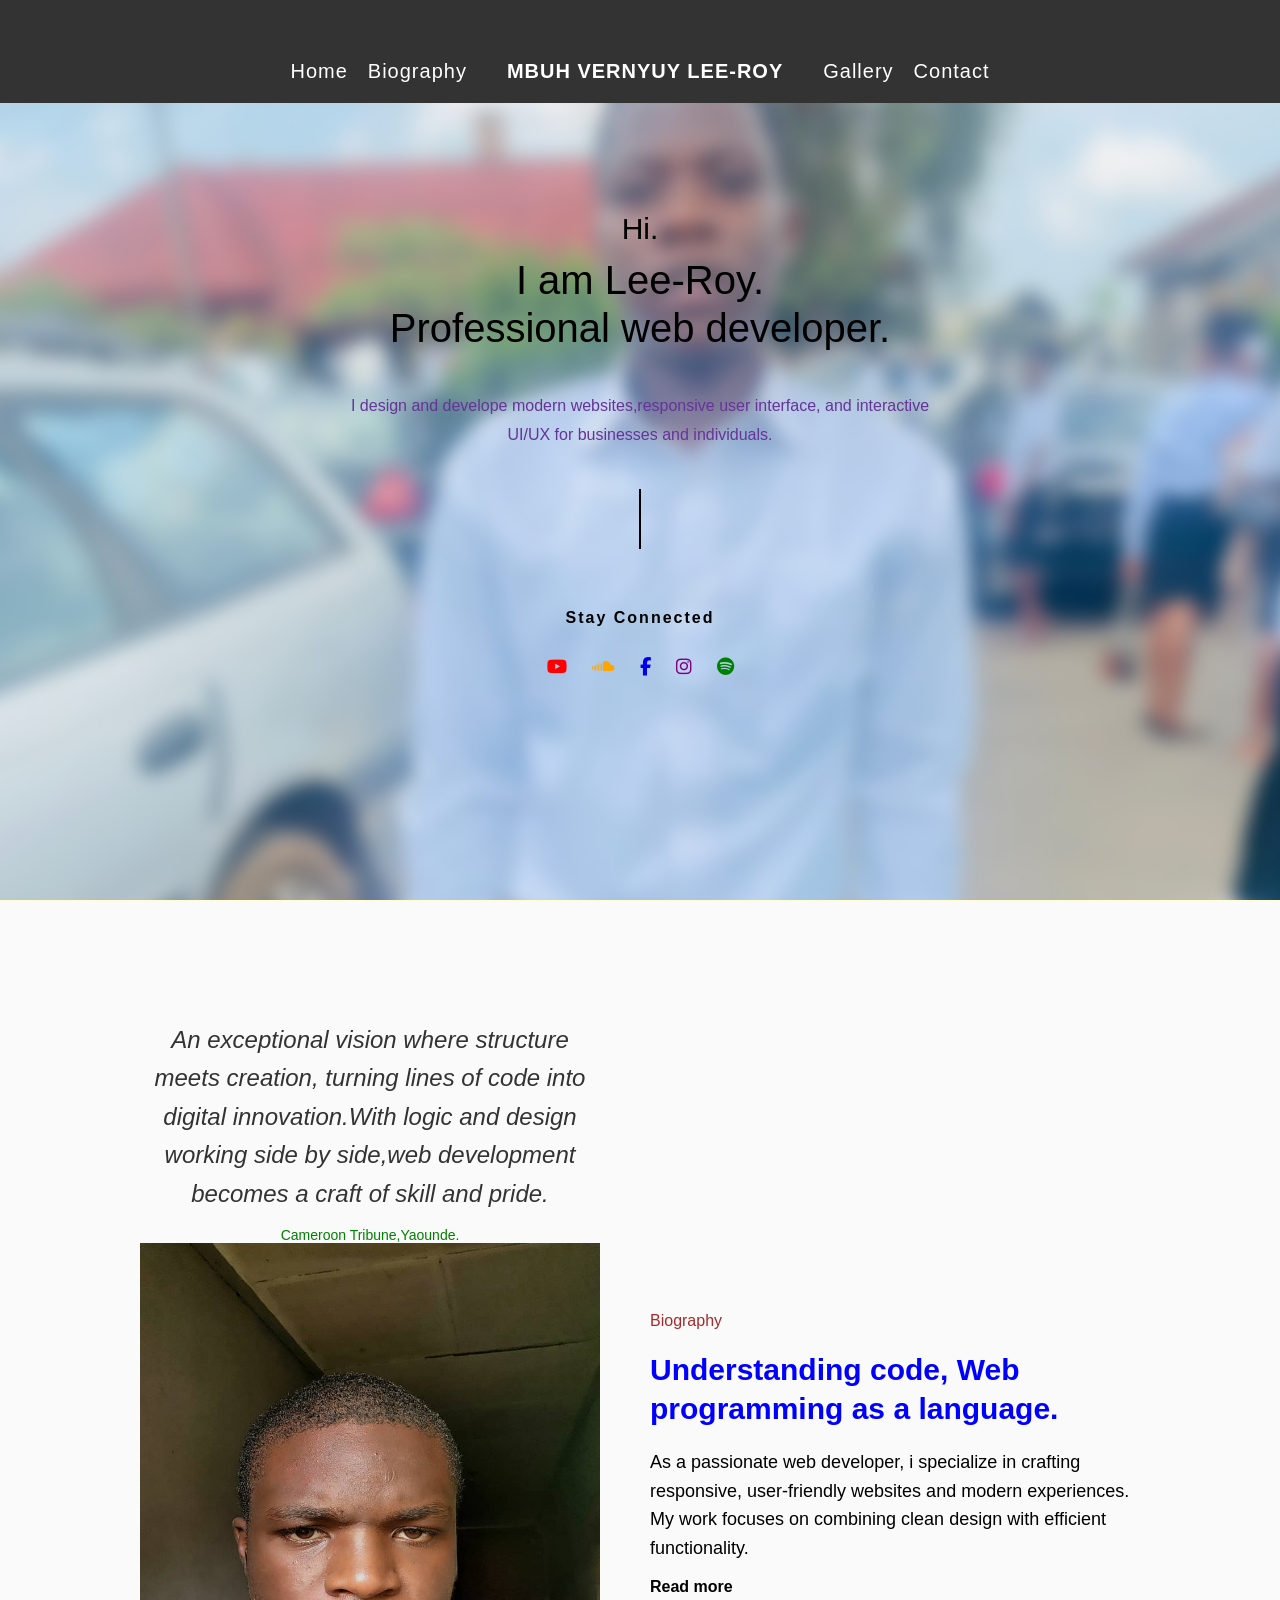
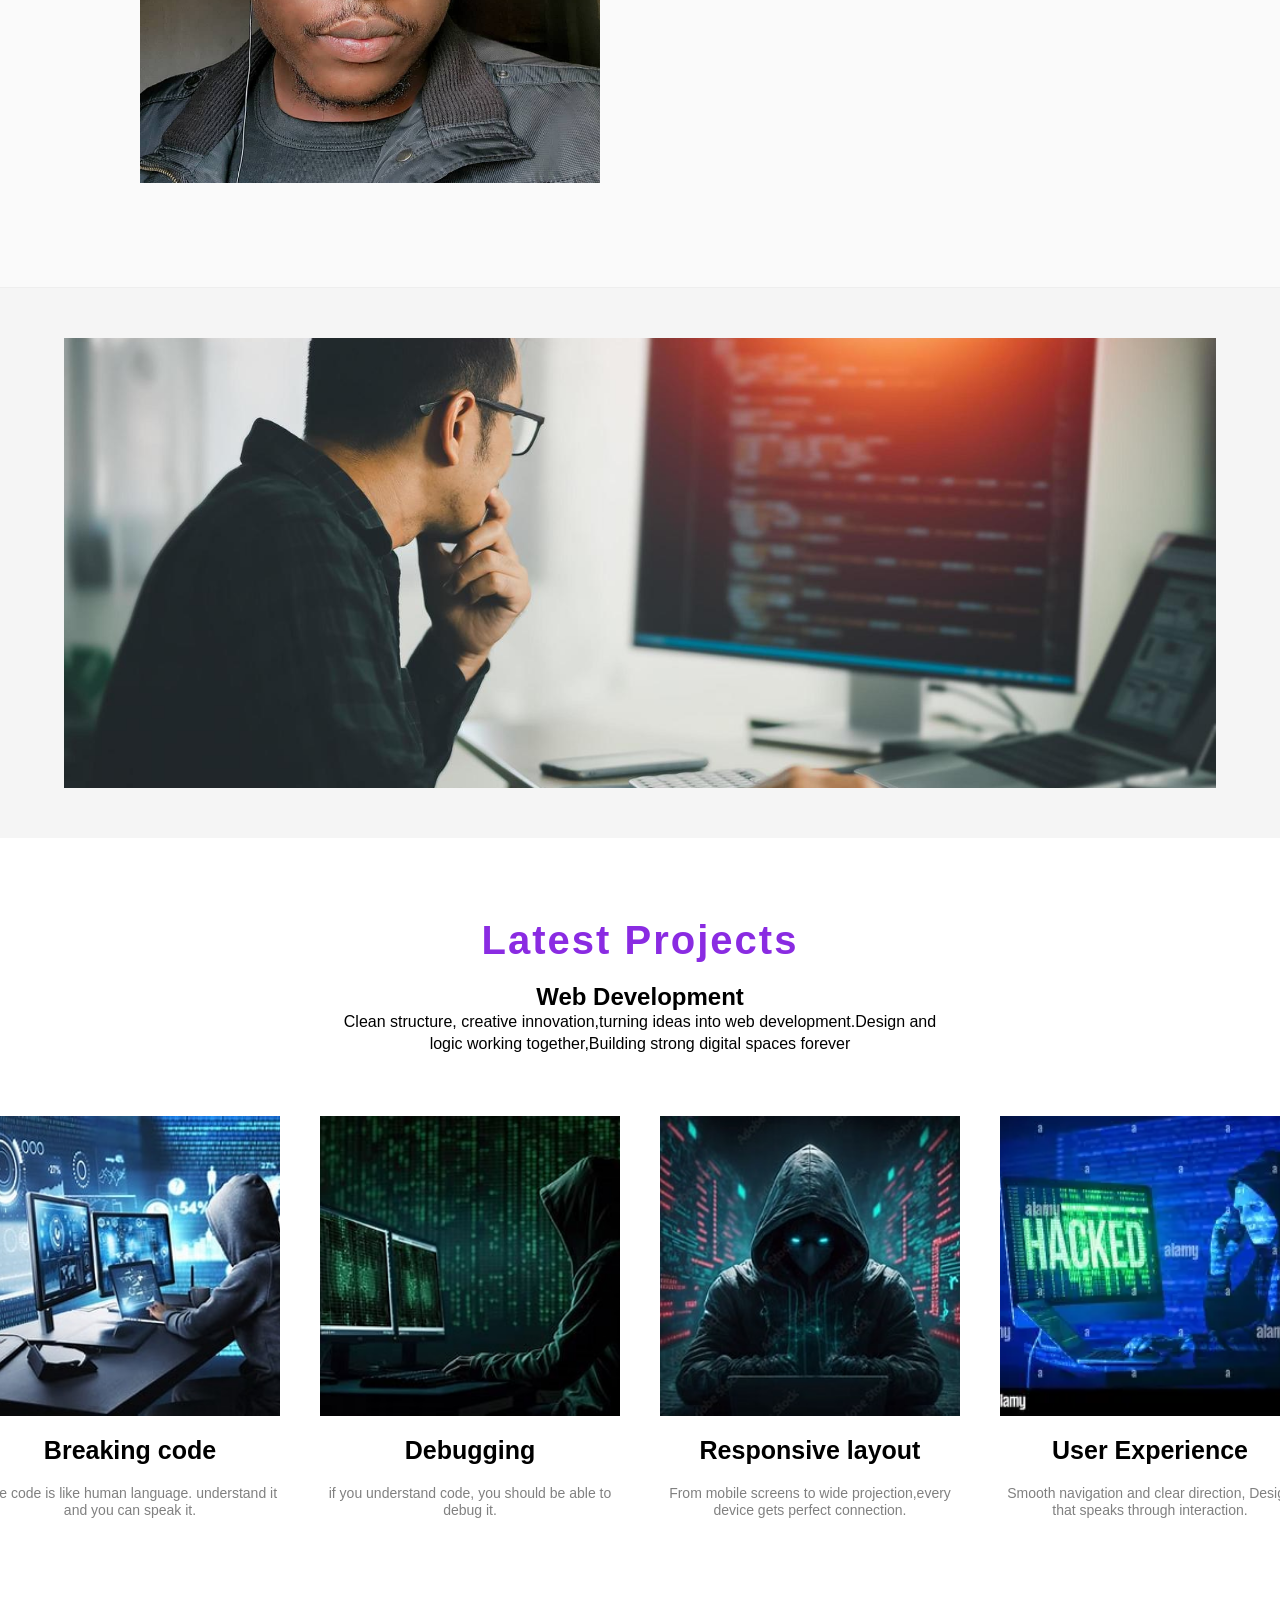
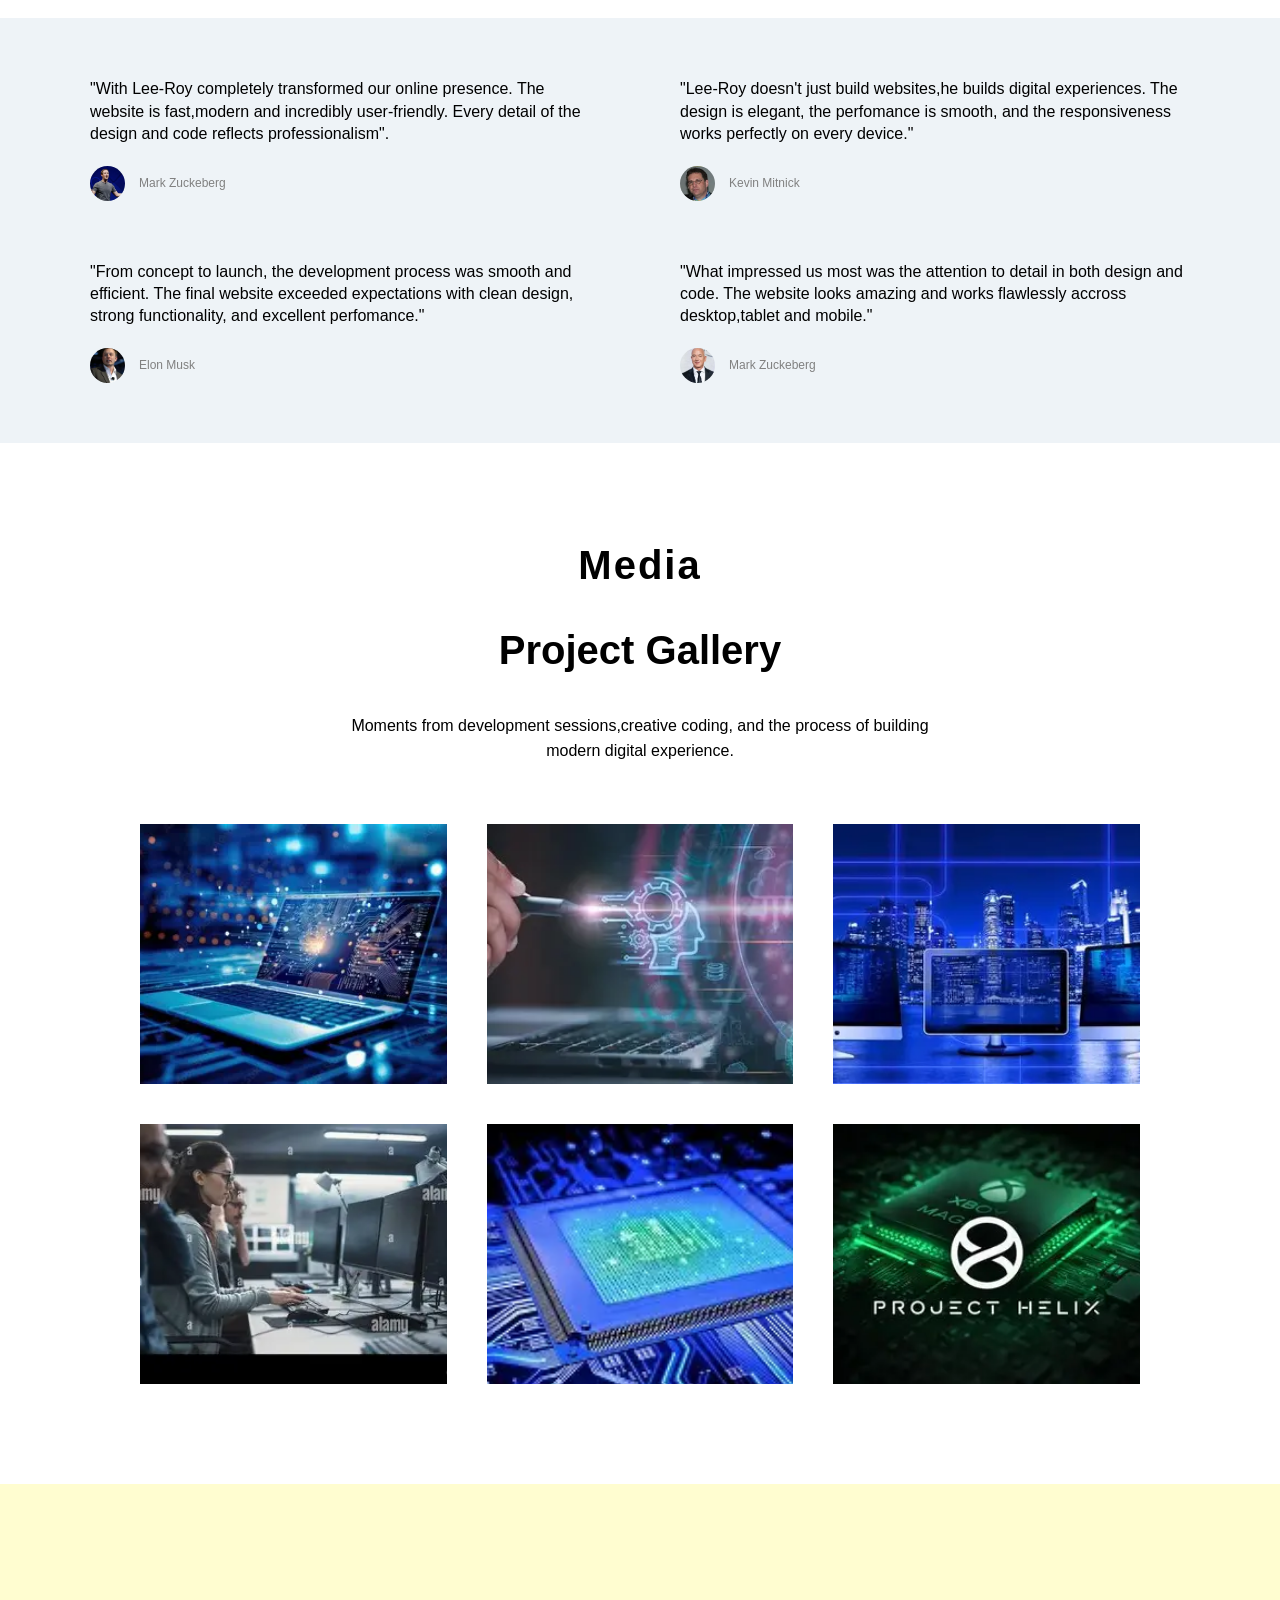
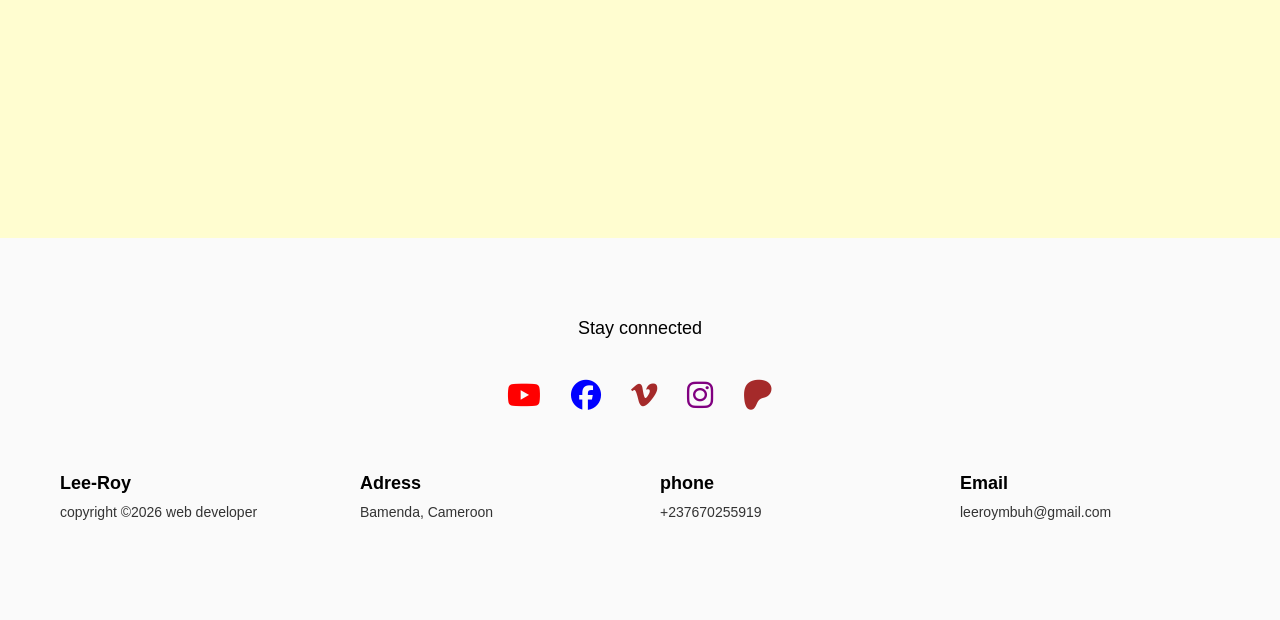
<file: index.html>
<!DOCTYPE html>
<html lang="en">
<head>
    <meta charset="UTF-8">
    <meta name="viewport" content="width=device-width, initial-scale=1.0">
    <title>MY PORTFOLIO</title>
    <link rel="stylesheet" href="style.css">
    <link rel="stylesheet" href="https://cdnjs.cloudflare.com/ajax/libs/font-awesome/6.5.0/css/all.min.css">
    <link href="https://fonts.googleapis.com/css2?family=Playfair+Display:wght@400;600&family=Inter:wght@300;400;500&display=swap" rel="stylesheet">

</head>
<body>
    <header>
    <nav class="navbar">
        <ul>
            <li><a href="index.html" class="active">Home</a></li>
                <li><a href="biography.html">Biography</a></li>
        </ul>

        <a href="index.html" class="logo">
            MBUH VERNYUY LEE-ROY
        </a>

        <ul>
            <li><a href="gallery.html">Gallery</a></li>
            <li><a href="contact.html">Contact</a></li>
        </ul>
    </nav>
</header>

<section id="home" class="hero">
    <div class="hero-content">
        <p class="intro">Hi.</p>
        <h1>I am Lee-Roy.<br>
            Professional web developer.
        </h1>
<p class="description">
    I design and develope modern websites,responsive user interface,
    and interactive UI/UX for businesses and individuals.
</p>

<div class="stay-section">
    <div class="line"></div>
    <p class="stay">Stay Connected</p>

</div>
<div class="socials">
    <a href="#"><i class="fab fa-youtube"></i></a>
    <a href="#"><i class="fab fa-soundcloud"></i></a>
    <a href="#"><i class="fab fa-facebook-f"></i></a>
    <a href="#"><i class="fab fa-instagram"></i></a>
    <a href="#"><i class="fa-brands fa-spotify"></i></a>

</div>
    </div>
</section>


<section class="Biography">
    <div class="bio-container">
    <div class="bio-left">
        <section class="quote-section">
    <div class="quote-container">
        <div class="quote-icon"></div>

        <p class="quote-text">
            An exceptional vision where structure meets creation,
            turning lines of code into digital innovation.With logic and design working side by side,web development becomes a craft of skill and pride.
        </p>
        <p class="quote-author">
            Cameroon Tribune,Yaounde.
        </p>
    </div>
    <div class="bio-image">
        <img src="images/fineboy.jpeg" alt="My photo">
    </div>
</section>
    </div>
    
    <div class="bio-right">

    <p class="bio-title">Biography</p>

    <h2>
        Understanding code, Web programming as a language.
    </h2>
    <p class="bio-description">
        As a passionate web developer, i specialize in crafting responsive,
        user-friendly websites and modern experiences. My work focuses on combining
        clean design with efficient functionality.
    </p>
    <a href="#" class="read-more">Read more</a>

    </div>
    </div>
    

</section>
<section class="image-showcase">
    <img src="images/developer.jpg" alt="coding-perfomance">
</section>
    <section class="album-section">
        <p class="album-subtitle">Latest Projects</p>
        <h2 class="album title">Web Development</h2>

        <p class="album-description">Clean structure, creative innovation,turning ideas into web development.Design and logic working together,Building strong digital spaces forever

        </p>
        <div class="album-grid">

            <div class="album-card">
                <img src="images/card 1.jpg" alt="">
                <h3>Breaking code</h3>
                <p>The code is like human language. understand it and you can speak it.</p>

            </div>
            <div class="album-card">
                <img src="images/card 2.jpg" alt="">
                <h3>Debugging</h3>
                <p>if you understand code, you should be able to debug it.</p>
            </div>
            
            <div class="album-card">
                <img src="images/card 3.jpg" alt="">
                <h3>Responsive layout</h3>
                <p>From mobile screens to wide projection,every device gets perfect connection.</p>
            </div>

        <div class="album-card">
            <img src="images/card 4.webp" alt="">
            <h3>User Experience</h3>
            <p>Smooth navigation and clear direction, Design that speaks through interaction.</p>
        </div>
        </div>
    </section>
    <section class="testimonials">
        <div class="testimonials-grid">
            <div class="testimonials-card">
            <p class="testimonials-text"> 
                "With Lee-Roy completely transformed our online presence. The website is fast,modern and incredibly user-friendly. Every detail of the design and code reflects professionalism".
            </p>
             <div class="testimonials-author">
                <img src="images/zuckeberg.webp"alt="">
                <span>Mark Zuckeberg</span>
             </div>
            </div>
<div class="testimonials-card">
            <p class="testimonials-text"> 
                "Lee-Roy doesn't just build websites,he builds digital experiences. The design is elegant, the perfomance is smooth, and the responsiveness works perfectly on every device."
            </p>
             <div class="testimonials-author">
                <img src="images/mitnick.webp"alt="">
                <span>Kevin Mitnick</span>
             </div>
</div>
        
        <div class="testimonials-card">
            <p class="testimonials-text"> 
                "From concept to launch, the development process was smooth and efficient. The final website exceeded expectations with clean design, strong functionality, and excellent perfomance."
            </p>
             <div class="testimonials-author">
                <img src="images/musk.webp"alt="">
                <span>Elon Musk</span>
             </div>
        </div>
        

        <div class="testimonials-card">
            <p class="testimonials-text"> 
                "What impressed us most was the attention to detail in both design and code. The website looks amazing and works flawlessly accross desktop,tablet and mobile."
            </p>
             <div class="testimonials-author">
                <img src="images/bezos.webp"alt="">
                <span>Mark Zuckeberg</span>
             </div>
</div>
        </div>
    </section>
    <section class="gallery">
        <p class="gallery-subtitle">Media</p>
            <h2 class="gallery-title">Project Gallery</h2>

            <p class="gallery-description">
                Moments from development sessions,creative coding, and the process of building modern digital experience.
            </p>

            <div class="gallery-grid">
                <img src="images/gallery1.webp" alt="">
                <img src="images/gallery2.webp" alt="">
                <img src="images/gallery3.webp" alt="">
                <img src="images/gallery4.webp" alt="">
                <img src="images/gallery5.webp" alt="">
                <img src="images/gallery6.webp" alt="">
            </div>
        
    </section>

    <section class="map-section">
        <iframe
        src="https://www.google.com/maps/embed?pb=!1m14!1m12!1m3!1d62033.52690590744!2d10.190855160092081!3d6.033374992531008!2m3!1f0!2f0!3f0!3m2!1i1024!2i768!4f13.1!5e0!3m2!1sen!2scm!4v1773483866796!5m2!1sen!2scm"  allowfullscreen="" loading="lazy">

        </iframe>
    </section>

    <footer class="footer">
        <p class="footer-title">Stay connected</p>

        <div class="footer-socials">
            <a href="#"><i class="fab fa-youtube"></i></a>
            <a href="#"><i class="fab fa-facebook"></i></a>
            <a href="#"><i class="fab fa-vimeo-v"></i></a>
            <a href="#"><i class="fab fa-instagram"></i></a>
            <a href="#"><i class="fab fa-patreon"></i></a>
        </div>

        <div class="footer-info">
            <div>
            <h3>Lee-Roy</h3>
            <p>copyright ©2026 web developer</p>
        </div>
        <div>
            <h3>Adress</h3>
            <p>Bamenda, Cameroon</p>
        </div>
        <div>
            <h3>phone</h3>
            <p>+237670255919</p>
        </div>
        <div>
            <h3>Email</h3>
            <p>leeroymbuh@gmail.com</p>
        </div>
        </div>
    </footer>

</body>
</html>
</file>
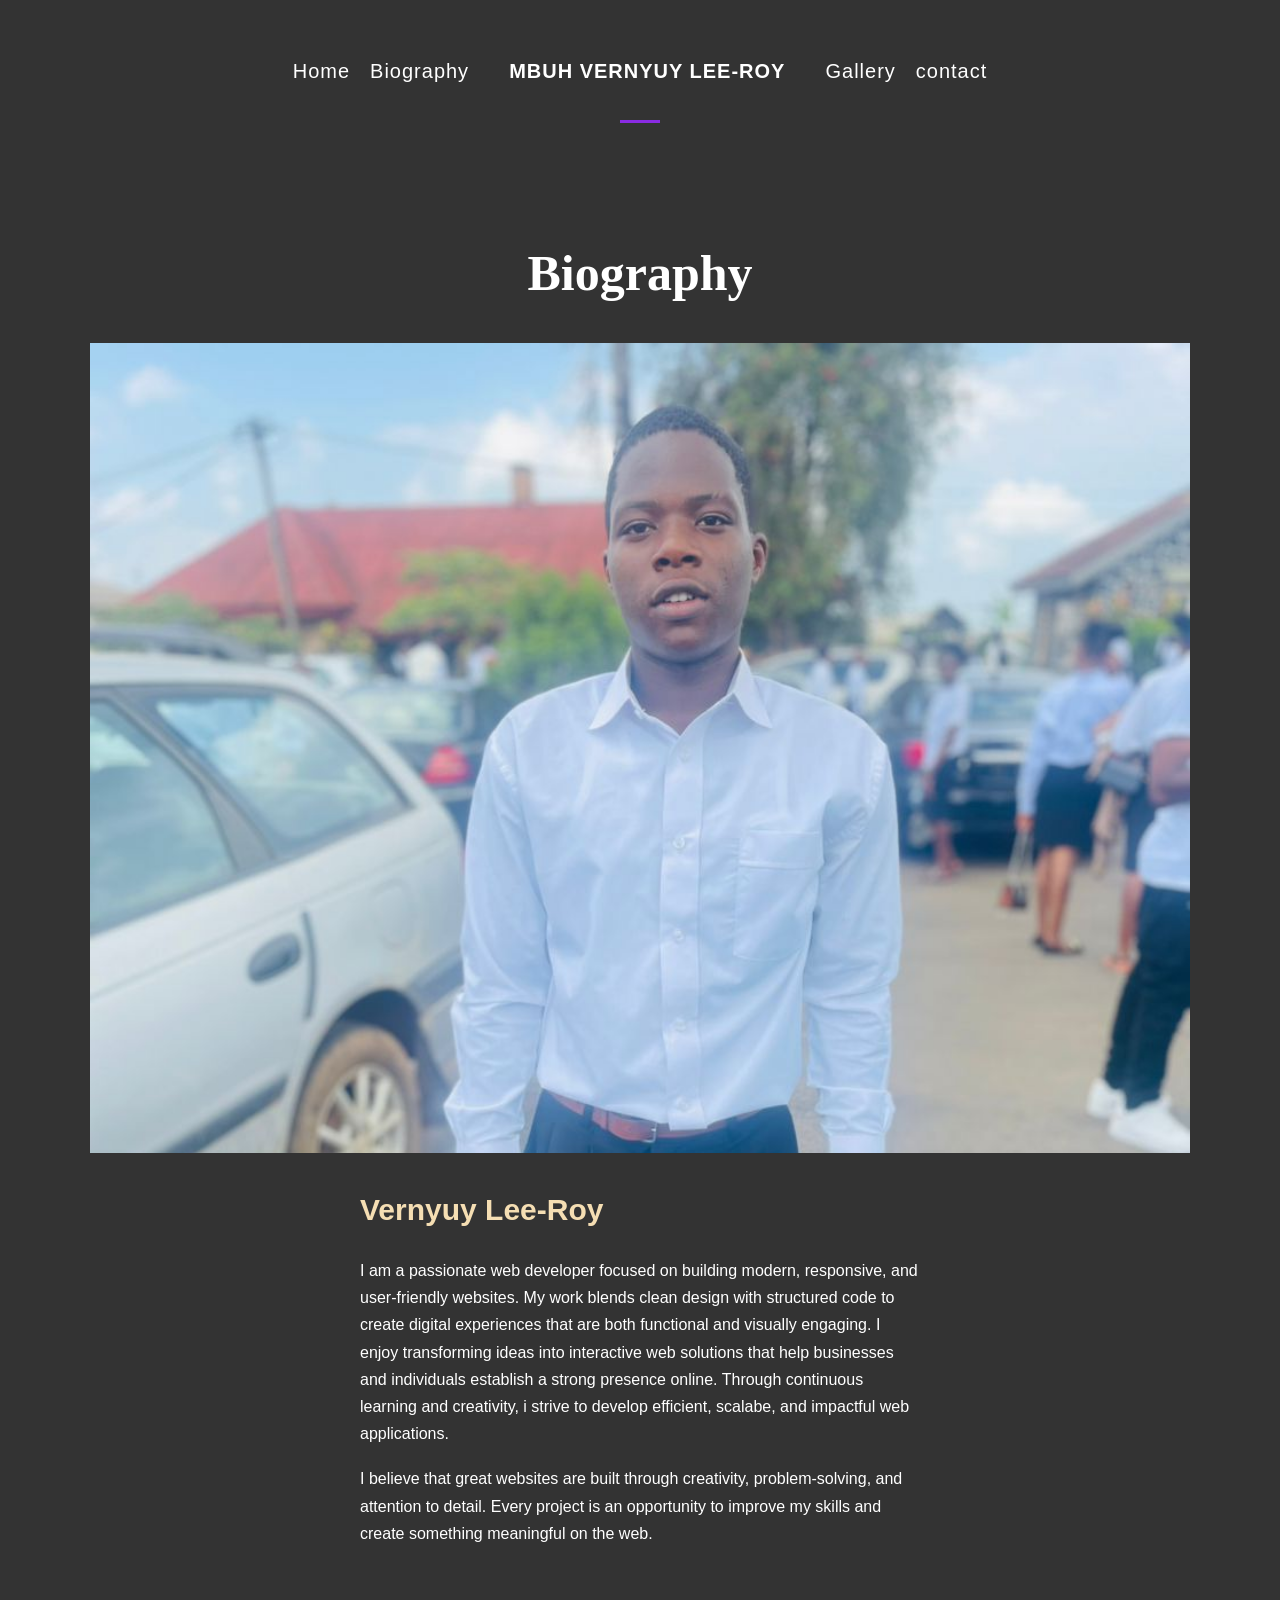
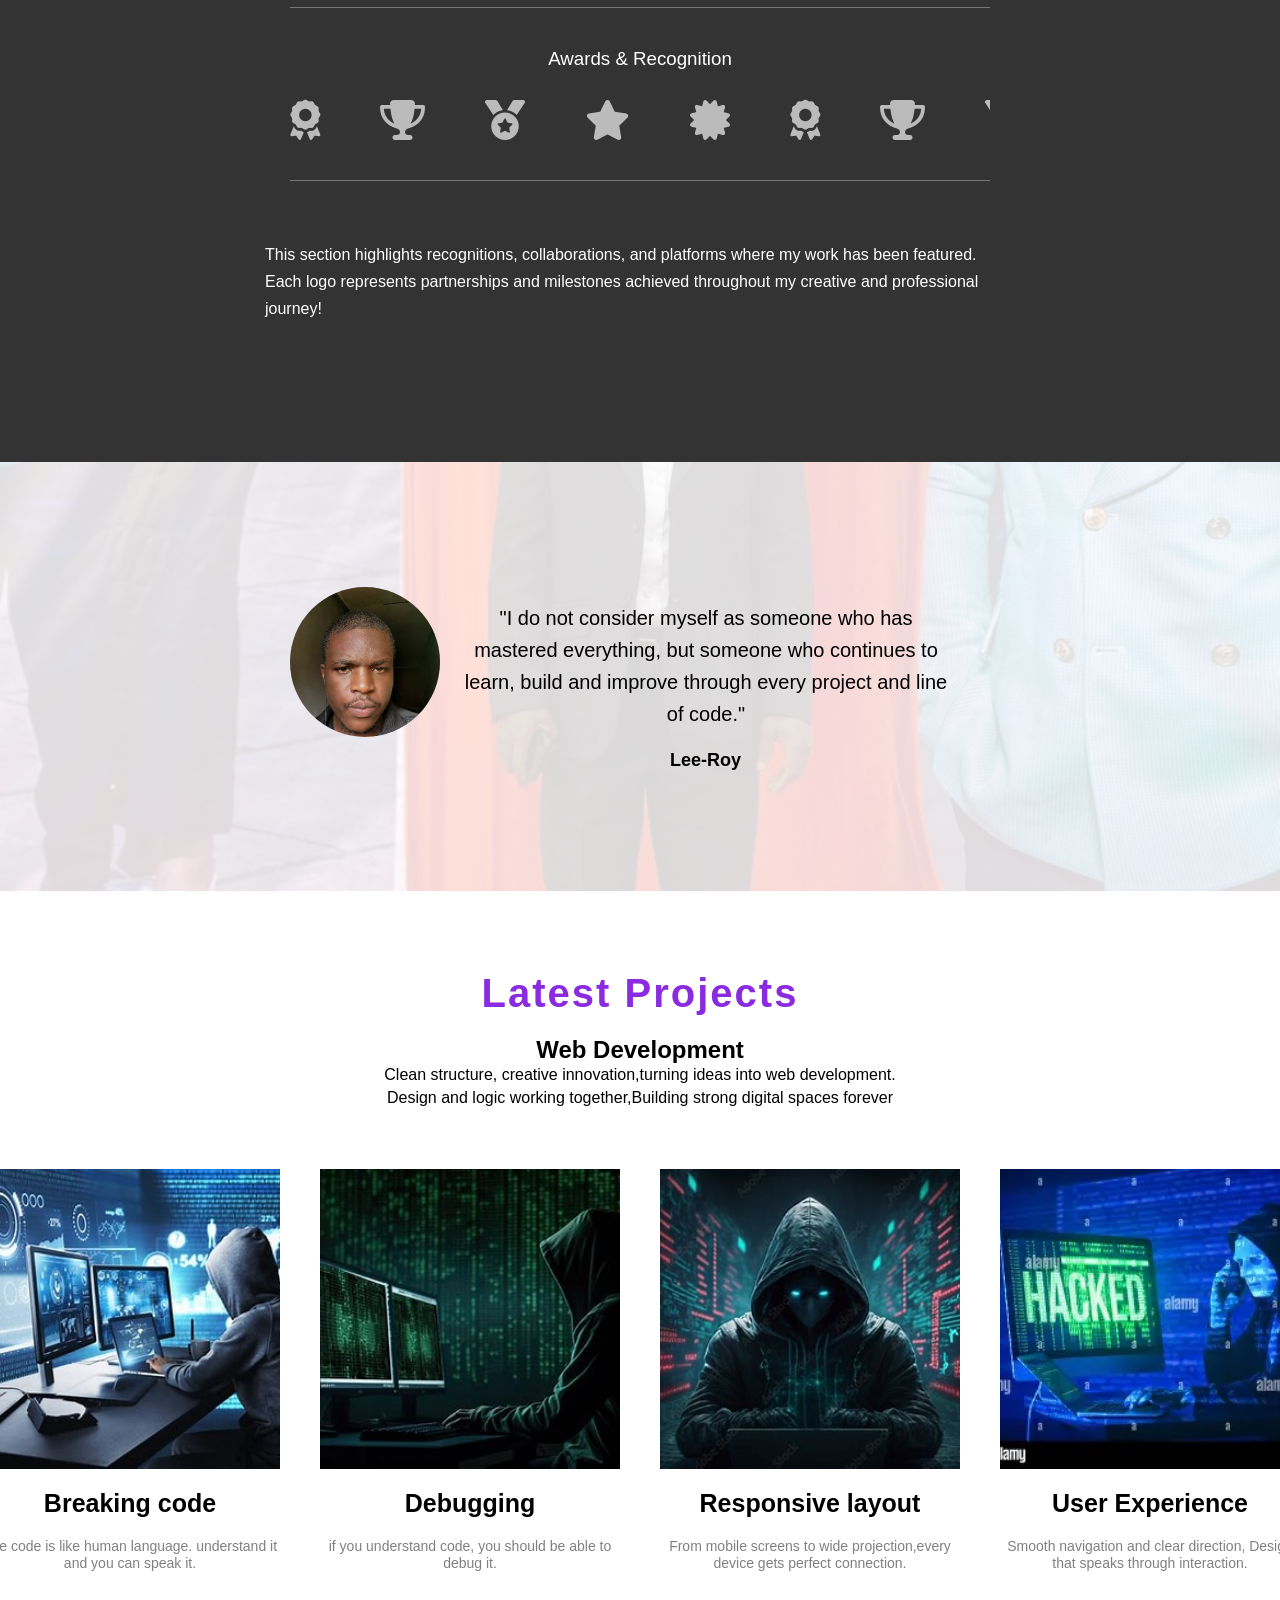
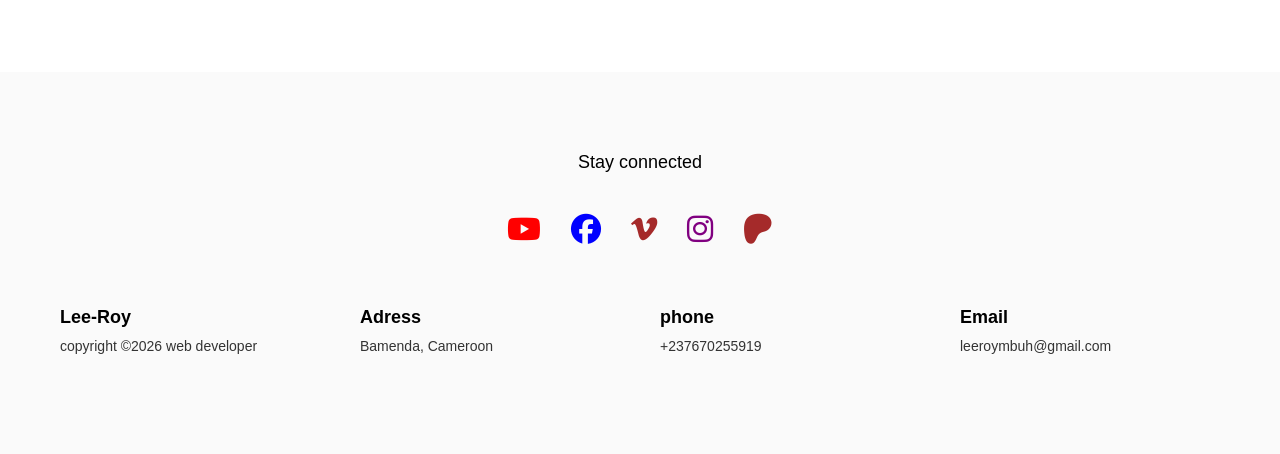
<file: biography.html>
<!DOCTYPE html>
<html lang="en">
<head>
    <meta charset="UTF-8">
    <meta name="viewport" content="width=device-width, initial-scale=1.0">
    <title>MY PORTFOLIO</title>
    <link rel="stylesheet" href="style.css">
    <link rel="stylesheet" href="https://cdnjs.cloudflare.com/ajax/libs/font-awesome/6.5.0/css/all.min.css">
    <link href="https://fonts.googleapis.com/css2?family=Playfair+Display:wght@400;600&family=Inter:wght@300;400;500&display=swap" rel="stylesheet">

</head>
<body>
    <header>
    <nav class="navbar">
        <ul>
            <li><a href="index.html">Home</a></li>
                <li><a href="biography.html">Biography</a></li>
        </ul>

        <a href="index.html" class="logo">
            MBUH VERNYUY LEE-ROY
        </a>

        <ul>
            <li><a href="gallery.html">Gallery</a></li>
            <li><a href="#contact">contact</a></li>
        </ul>
    </nav>
</header>

<section id="Biography" class="biography-page">
        <div class="bio-header-line"></div>
            <h1 class="bio-page-title">Biography</h1>
        
        <div class="bio-main-image">
            <img src="images/Peri1.jpeg" alt="">
        </div>
        <div class="bio-content">
            <h2>Vernyuy Lee-Roy</h2>
            <p>
                I am a passionate web developer focused on building modern, responsive, and user-friendly websites. My work blends clean design with structured code to create digital experiences that are both functional and visually engaging. I enjoy transforming ideas into interactive web solutions that help businesses and individuals establish a strong presence online. Through continuous learning and creativity, i strive to develop efficient, scalabe, and impactful web applications.
            </p>
            <p>I believe that great websites are built through creativity, problem-solving, and attention to detail. Every project is an opportunity to improve my skills and create something meaningful on the web.
            </p>
        </div>
        <div class="awards-section">
            <h3>Awards & Recognition</h3>

        <div class="awards-logos">
            <i class="fa-solid fa-award"></i>
              <i class="fa-solid fa-trophy"></i>
                <i class="fa-solid fa-medal"></i>
                  <i class="fa-solid fa-star"></i>
                    <i class="fa-solid fa-certificate"></i>

            <i class="fa-solid fa-award"></i>
              <i class="fa-solid fa-trophy"></i>
                <i class="fa-solid fa-medal"></i>
                  <i class="fa-solid fa-star"></i>
                    <i class="fa-solid fa-certificate"></i>
        </div>
        </div>
        <div class="bio-content-end">
            <p>This section highlights recognitions, collaborations, and platforms where my work has been featured. Each logo represents partnerships and milestones achieved throughout my creative and professional journey! </p>
        </div>
    </section>
    <section class="bio-quote">
        <div class="bio-quote-container">
        <img src="images/fineboy.jpeg" alt="author">
    
    <div class="bio-quote-content">
        <p class="bio-quote-text">
            "I do not consider myself as someone who has mastered everything, but someone who continues to learn, build and improve through every project and line of code."
        </p>
        <span class="bio-quote-author">
            Lee-Roy
        </span>
        </div>
        </div>
    </section>
    <section class="album-section">
        <p class="album-subtitle">Latest Projects</p>
        <h2 class="album title">Web Development</h2>

        <p class="album-description">Clean structure, creative innovation,turning ideas into web development. <br>
            Design and logic working together,Building strong digital spaces forever

        </p>
        <div class="album-grid">

            <div class="album-card">
                <img src="images/card 1.jpg" alt="">
                <h3>Breaking code</h3>
                <p>The code is like human language. understand it and you can speak it.</p>

            </div>
            <div class="album-card">
                <img src="images/card 2.jpg" alt="">
                <h3>Debugging</h3>
                <p>if you understand code, you should be able to debug it.</p>
            </div>
            
            <div class="album-card">
                <img src="images/card 3.jpg" alt="">
                <h3>Responsive layout</h3>
                <p>From mobile screens to wide projection,every device gets perfect connection.</p>
            </div>

        <div class="album-card">
            <img src="images/card 4.webp" alt="">
            <h3>User Experience</h3>
            <p>Smooth navigation and clear direction, Design that speaks through interaction.</p>
        </div>
        </div>
    </section>
    <footer class="footer">
        <p class="footer-title">Stay connected</p>

        <div class="footer-socials">
            <a href="#"><i class="fab fa-youtube"></i></a>
            <a href="#"><i class="fab fa-facebook"></i></a>
            <a href="#"><i class="fab fa-vimeo-v"></i></a>
            <a href="#"><i class="fab fa-instagram"></i></a>
            <a href="#"><i class="fab fa-patreon"></i></a>
        </div>

        <div class="footer-info">
            <div>
            <h3>Lee-Roy</h3>
            <p>copyright ©2026 web developer</p>
        </div>
        <div>
            <h3>Adress</h3>
            <p>Bamenda, Cameroon</p>
        </div>
        <div>
            <h3>phone</h3>
            <p>+237670255919</p>
        </div>
        <div>
            <h3>Email</h3>
            <p>leeroymbuh@gmail.com</p>
        </div>
        </div>
    </footer>

</body>
</html>
</file>
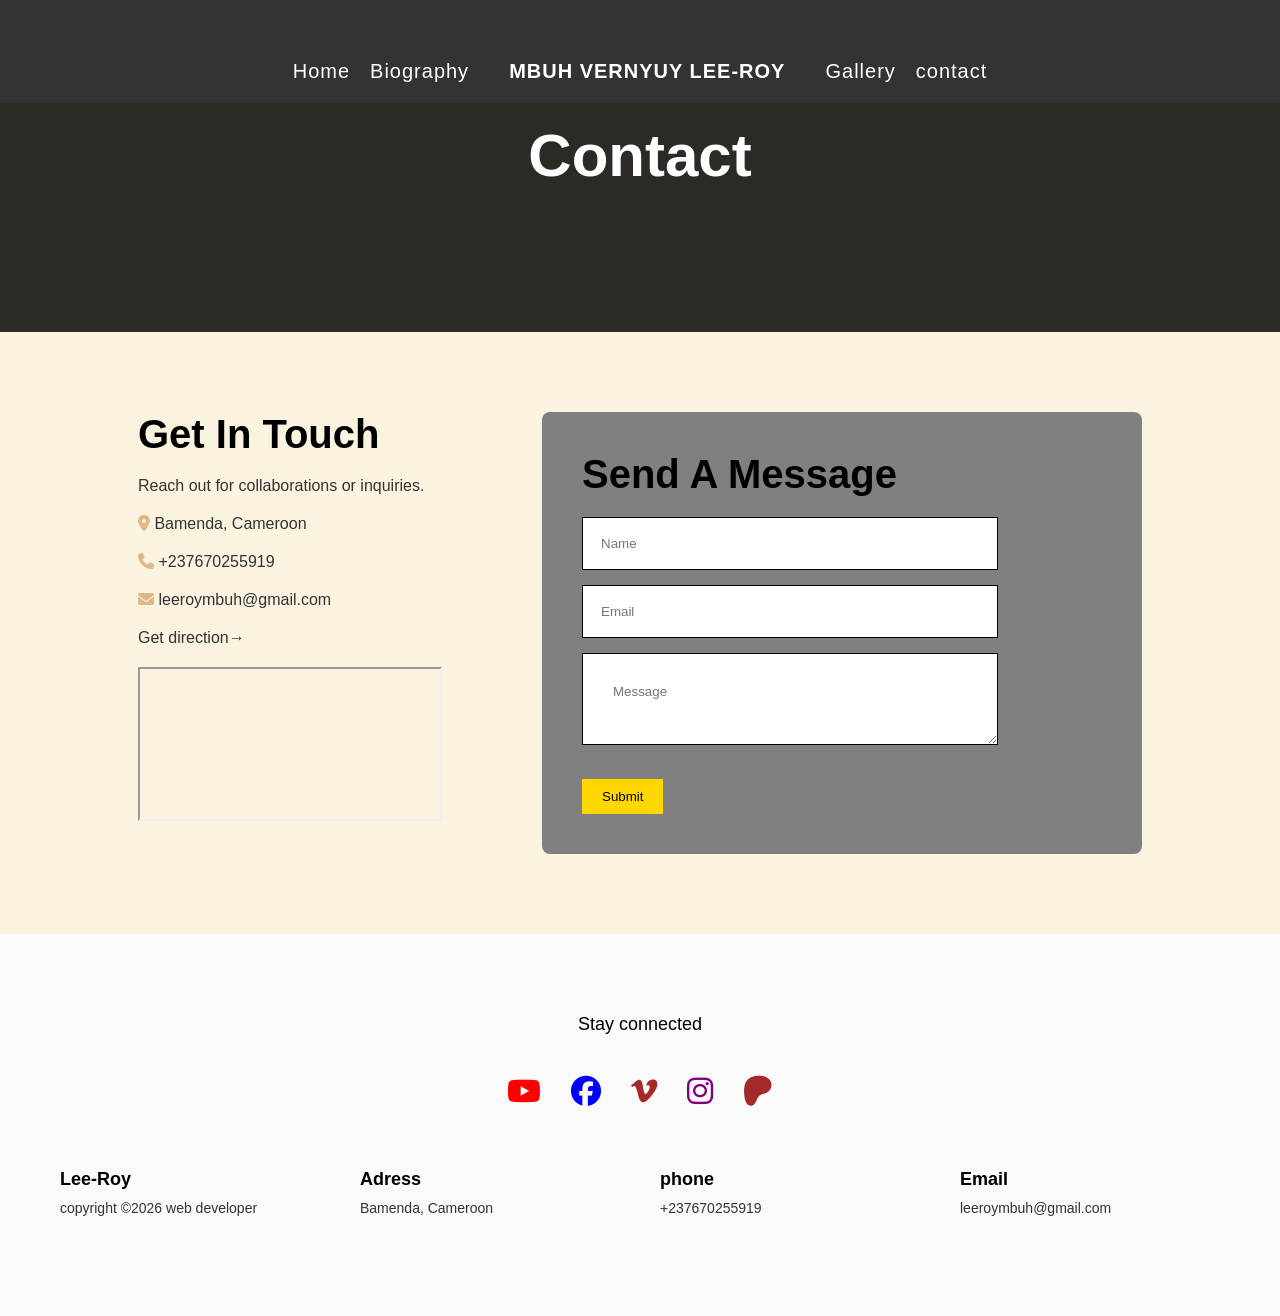
<file: contact.html>
<!DOCTYPE html>
<html lang="en">
<head>
    <meta charset="UTF-8">
    <meta name="viewport" content="width=device-width, initial-scale=1.0">
    <title>MY PORTFOLIO</title>
    <link rel="stylesheet" href="style.css">
    <link rel="stylesheet" href="https://cdnjs.cloudflare.com/ajax/libs/font-awesome/6.5.0/css/all.min.css">
    <link href="https://fonts.googleapis.com/css2?family=Playfair+Display:wght@400;600&family=Inter:wght@300;400;500&display=swap" rel="stylesheet">

</head>
<body>
    <header>
    <nav class="navbar">
        <ul>
            <li><a href="index.html">Home</a></li>
                <li><a href="biography.html" class="active">Biography</a></li>
        </ul>

        <a href="index.html" class="logo">
            MBUH VERNYUY LEE-ROY
        </a>

        <ul>
            <li><a href="gallery.html" class="active">Gallery</a></li>
            <li><a href="contact.html">contact</a></li>
        </ul>
    </nav>
</header>

<section class="contact-hero">
    <h1>Contact</h1>
</section>

<section class="contact-container">

    <div class="contact-left">
        <h2>Get In Touch</h2>
        <p>Reach out for collaborations or inquiries.</p>

        <p><i class="fa-solid fa-location-dot"></i>   Bamenda, Cameroon</p>
        <p><i class="fa-solid fa-phone"></i>   +237670255919</p>
        <p><i class="fa-solid fa-envelope"></i>   leeroymbuh@gmail.com</p>
        <p>Get direction&rarr;</p>
             <iframe
        src="https://www.google.com/maps/embed?pb=!1m14!1m12!1m3!1d62033.52690590744!2d10.190855160092081!3d6.033374992531008!2m3!1f0!2f0!3f0!3m2!1i1024!2i768!4f13.1!5e0!3m2!1sen!2scm!4v1773483866796!5m2!1sen!2scm"  allowfullscreen="" loading="lazy">

        </iframe>
        </div>
<div class="contact-right">
    <div class="contact-card">
        <h2>Send A Message</h2>

        <input type="text" placeholder="Name">
        <input type="email" placeholder="Email">
        <textarea placeholder="Message"></textarea>

        <button>Submit</button>
    </div>
</section>

<footer class="footer">
        <p class="footer-title">Stay connected</p>

        <div class="footer-socials">
            <a href="#"><i class="fab fa-youtube"></i></a>
            <a href="#"><i class="fab fa-facebook"></i></a>
            <a href="#"><i class="fab fa-vimeo-v"></i></a>
            <a href="#"><i class="fab fa-instagram"></i></a>
            <a href="#"><i class="fab fa-patreon"></i></a>
        </div>

        <div class="footer-info">
            <div>
            <h3>Lee-Roy</h3>
            <p>copyright ©2026 web developer</p>
        </div>
        <div>
            <h3>Adress</h3>
            <p>Bamenda, Cameroon</p>
        </div>
        <div>
            <h3>phone</h3>
            <p>+237670255919</p>
        </div>
        <div>
            <h3>Email</h3>
            <p>leeroymbuh@gmail.com</p>
        </div>
        </div>
    </footer>


</body>
</html>
</file>
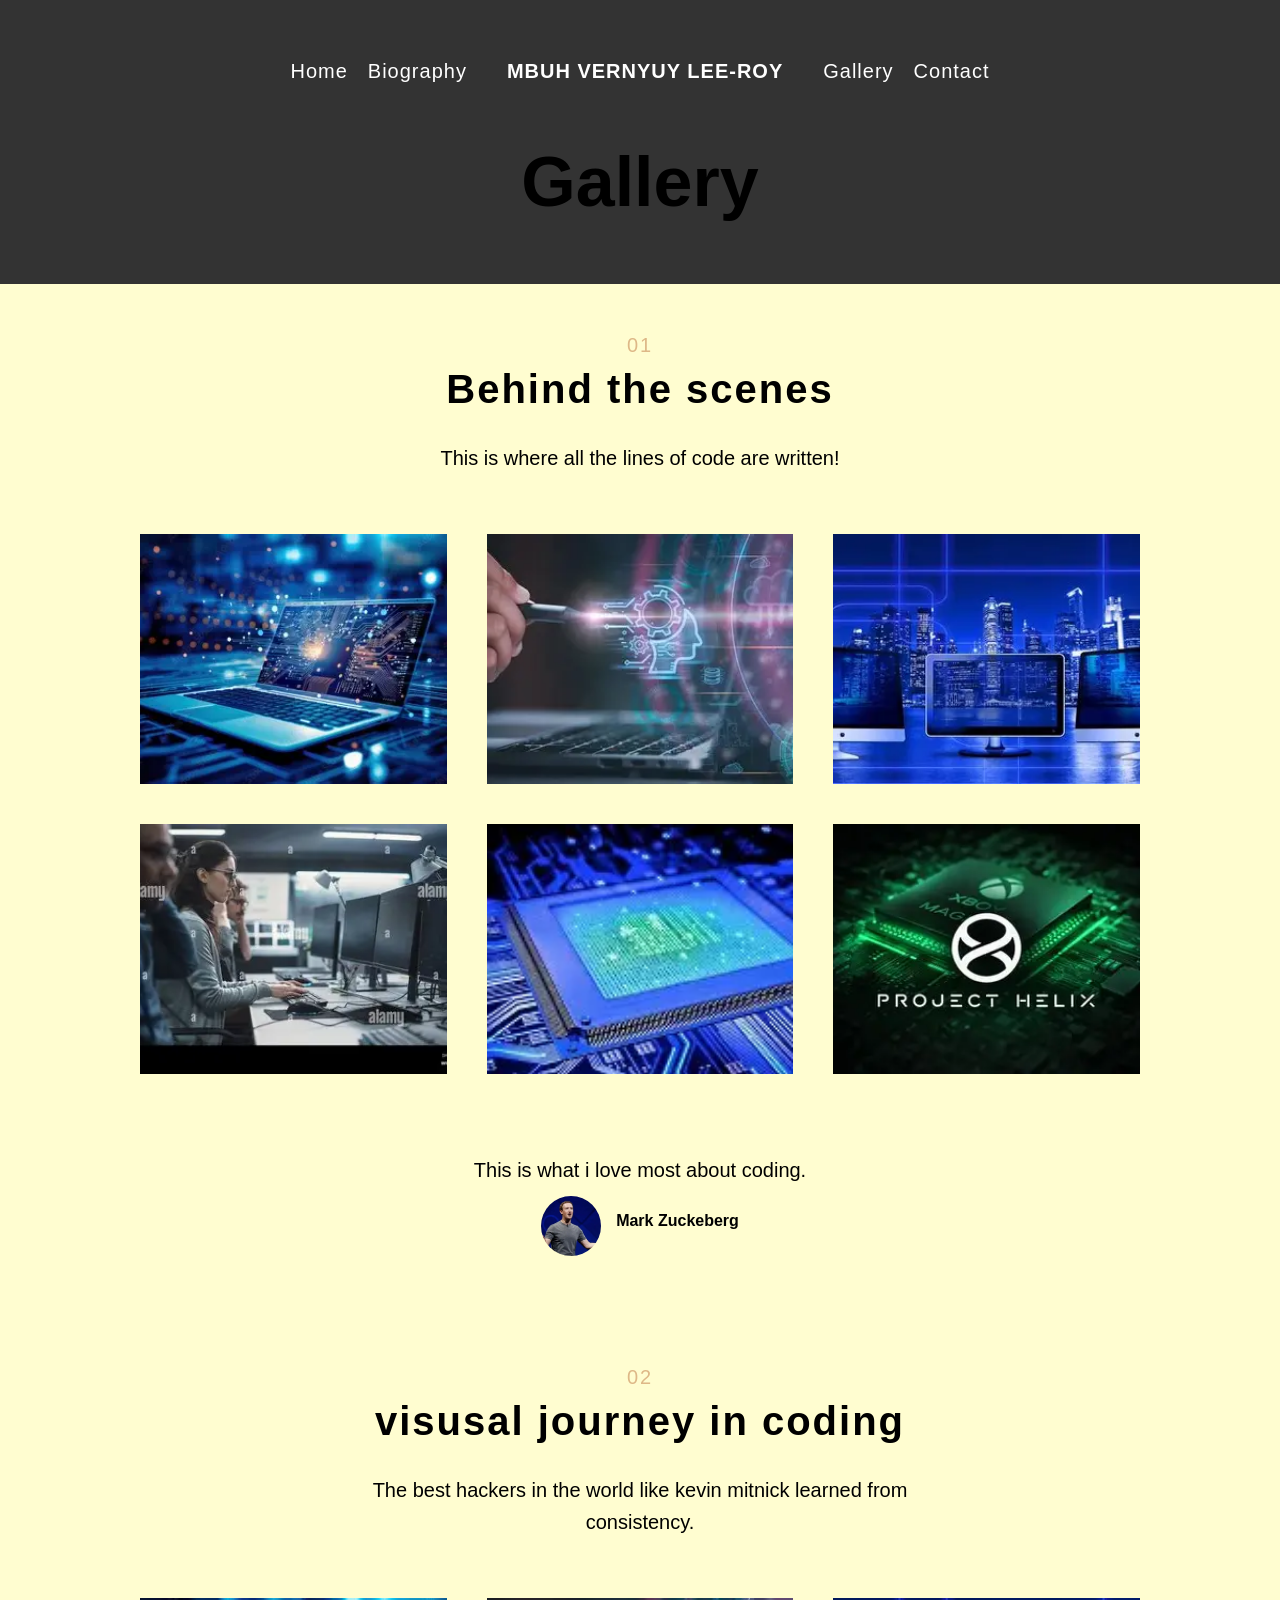
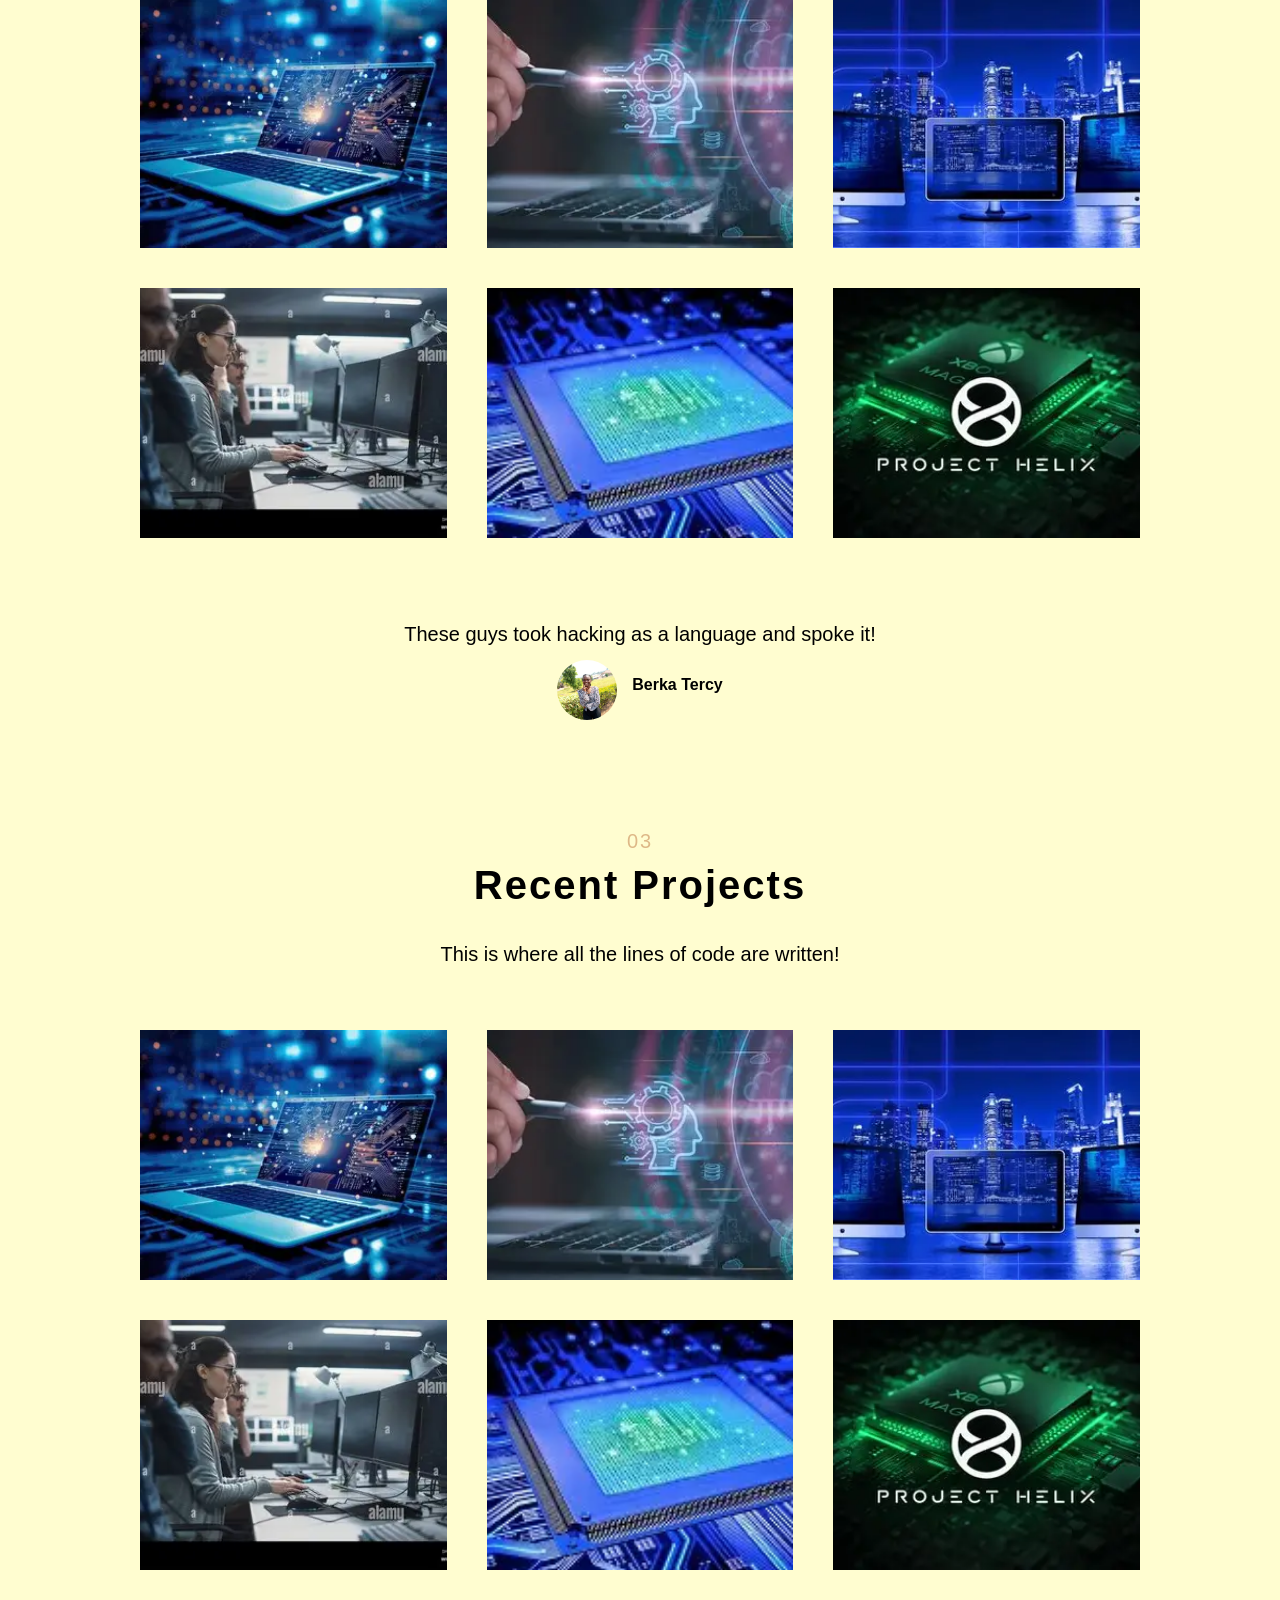
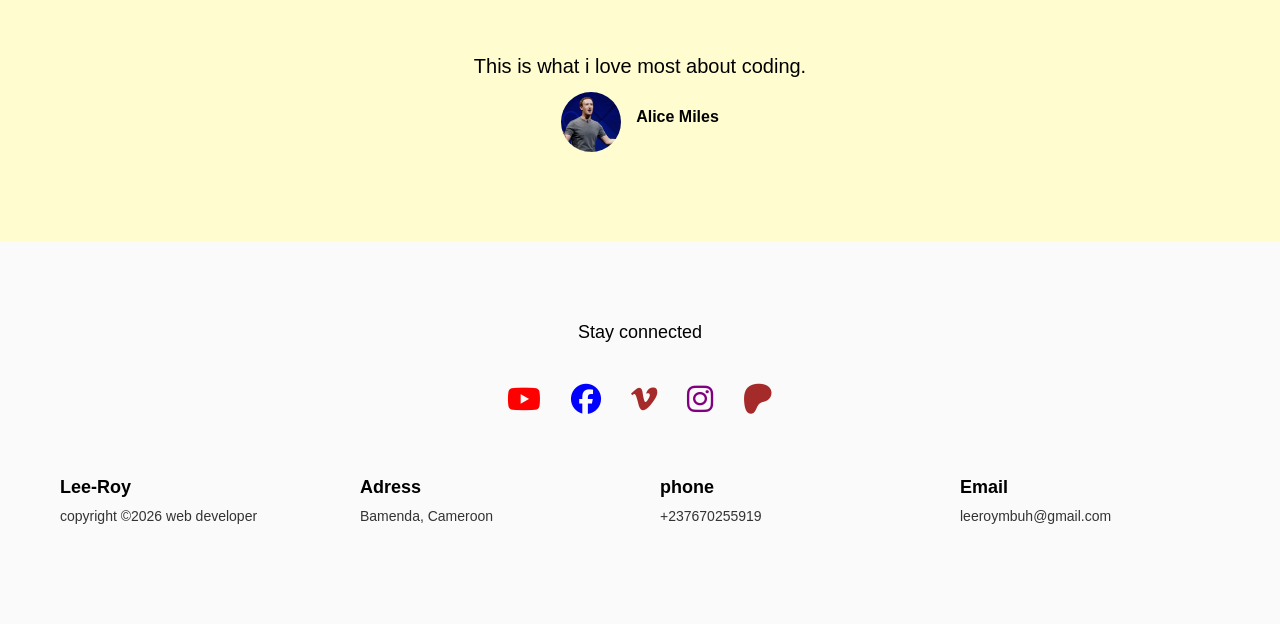
<file: gallery.html>
<!DOCTYPE html>
<html lang="en">
<head>
    <meta charset="UTF-8">
    <meta name="viewport" content="width=device-width, initial-scale=1.0">
    <title>MY PORTFOLIO</title>
    <link rel="stylesheet" href="style.css">
    <link rel="stylesheet" href="https://cdnjs.cloudflare.com/ajax/libs/font-awesome/6.5.0/css/all.min.css">
   

</head>
<body>
    <header>
    <nav class="navbar">

        <ul>
            
            <li><a href="index.html">Home</a></li>
            <li><a href="biography.html">Biography</a></li>
        </ul>
             <a href="index.html" class="logo">
            MBUH VERNYUY LEE-ROY
        </a>
<ul>
        <li><a href="gallery.html" class="active">Gallery</a></li>
        <li><a href="contact.html">Contact</a></li>
        </ul>
    </nav>
</header>
<section id="gallery" class="gallery-page">
<h1 class="gallery-head">Gallery</h1>
    <p class="gallery-number">01</p>
        <p class="gallery-subtitle">Behind the scenes</p>
<p class="gallery-content">
    This is where all the lines of code are written!
</p>
<div class="work-gallery-grid">
<img src="images/gallery1.webp" alt="">
<img src="images/gallery2.webp" alt="">
<img src="images/gallery3.webp" alt="">
<img src="images/gallery4.webp" alt="">
<img src="images/gallery5.webp" alt="">
<img src="images/gallery6.webp" alt="">

</div>
<div class="testimonial">
<p class="testimonial-feedback">
    This is what i love most about coding.
</p>
<div class="testimonial-author-box">
    <img src="images/zuckeberg.webp" alt="">
<span class="testimonial-author">Mark Zuckeberg</span>
</div>
</div>
    <p class="gallery-number">02</p>
        <p class="gallery-subtitle">visusal journey in coding</p>
<p class="gallery-content">
    The best hackers in the world like kevin mitnick learned from consistency.
</p>
<div class="work-gallery-grid">
<img src="images/gallery1.webp" alt="">
<img src="images/gallery2.webp" alt="">
<img src="images/gallery3.webp" alt="">
<img src="images/gallery4.webp" alt="">
<img src="images/gallery5.webp" alt="">
<img src="images/gallery6.webp" alt="">

</div>
<div class="testimonial">
<p class="testimonial-feedback">
    These guys took hacking as a language and spoke it!
</p>
<div class="testimonial-author-box">
    <img src="images/girl.jpeg" alt="">
<span class="testimonial-author">Berka Tercy</span>
</div>
</div>
<section id="gallery" class="gallery-page">
    <p class="gallery-number">03</p>
        <p class="gallery-subtitle">Recent Projects</p>
<p class="gallery-content">
    This is where all the lines of code are written!
</p>
<div class="work-gallery-grid">
<img src="images/gallery1.webp" alt="">
<img src="images/gallery2.webp" alt="">
<img src="images/gallery3.webp" alt="">
<img src="images/gallery4.webp" alt="">
<img src="images/gallery5.webp" alt="">
<img src="images/gallery6.webp" alt="">

</div>
<div class="testimonial">
<p class="testimonial-feedback">
    This is what i love most about coding.
</p>
<div class="testimonial-author-box">
    <img src="images/zuckeberg.webp" alt="">
<span class="testimonial-author">Alice Miles</span>
</div>
</div>

</section>

    <footer class="footer">
        <p class="footer-title">Stay connected</p>

        <div class="footer-socials">
            <a href="#"><i class="fab fa-youtube"></i></a>
            <a href="#"><i class="fab fa-facebook"></i></a>
            <a href="#"><i class="fab fa-vimeo-v"></i></a>
            <a href="#"><i class="fab fa-instagram"></i></a>
            <a href="#"><i class="fab fa-patreon"></i></a>
        </div>

        <div class="footer-info">
            <div>
            <h3>Lee-Roy</h3>
            <p>copyright ©2026 web developer</p>
        </div>
        <div>
            <h3>Adress</h3>
            <p>Bamenda, Cameroon</p>
        </div>
        <div>
            <h3>phone</h3>
            <p>+237670255919</p>
        </div>
        <div>
            <h3>Email</h3>
            <p>leeroymbuh@gmail.com</p>
</body>
</html>
</file>
<file: style.css>
*{
    margin: 0;
    padding: 0;
    box-sizing: border-box;
    font-family: Arial, Helvetica, sans-serif;
}

body{
    background: #FFFDD0;
    color: black;
    padding: 0px;
    overflow-x: auto;
}

header{
    position: fixed;
    width: 100%;
    top: 0;
    left: 0;
    z-index: 9999;
    background-color: #333;
    
}

.navbar{
    display: flex;
    justify-content: center;
    align-items: center;
    padding: 20px 60px;
    text-align: center;
    gap: 40px;
    margin-top: 40px;
}
.navbar ul{
    display: flex;
    list-style: none;
    gap: 20px;
    text-align: center;
    align-self: center;
}
.navbar a{
    text-decoration: none;
    color: white;
    font-size: 20px;
    letter-spacing: 1px;
   color: white;

}
.navbar a:hover{
    transform:scale(1.1);
    color: gainsboro;
    display: inline-block;
}
.logo{
    font-size: 20px;
    font-weight: bold;
    color: black;
    position:relative;
    z-index: 1000;
    cursor: pointer;
}
.hero{
    position: relative;
    height: 100vh;
    display: flex;
    justify-content: center;
    align-items: center;
    text-align: center;
    overflow: hidden;
    object-position: top;

}
.hero::before{
    content: "";
    position: absolute;
    top: 0;
    left: 0;
    width: 100%;
    height: 100%;

    background-image: url("images/Peri1.jpeg");
    background-size: cover;
    background-position: top;

    filter: blur(8px);       
    transform: scale(1.1);   
    z-index: -1;
}
.hero-content h1{
    font-size: 40px;
    font-weight: normal;
}

.quote-section{
    padding: 20px 10px;
    text-align: center;
    color:#333;
}
.Biography{
    background-color: #fafafa;
    padding: 40px 0;
    object-fit: cover;
    background-repeat: no-repeat;
    position: relative;
    margin-top: 1px;;

}

    .quote-icon{
        font-size:60px ;
        color: black;
        margin-top: 10px;

    }
.quote-text{
    font-size: 24px;
    font-style: italic;
    line-height: 1.6;
    margin-bottom: 14px;

}
.quote-author{
    color: green;
    font-size: 14px;
}
.bio-container{
    display: flex;
    align-items: center;
    gap: 40px;
    max-width: 1100px;
    margin: auto;
padding: 40px;
}
.bio-left{
    width: 520px;
    margin-top: 10px;
}
.bio-right{
    max-width: 500px;
    margin-top: 0;
    padding-top: 120px;
}
.bio-image img{
    width: 100%;
    height: 60vh;
}
.bio-text{
    max-width: 500px;

}
.bio-title{
    color:brown;
    font-size: 16px;
    margin-bottom: 20px;
}
.bio-right h2{
    font-size: 30px;
    line-height: 1.3;
    margin-bottom: 20px;
    color: blue;
}
.bio-description{
    font-size: 18px;
    line-height: 1.6;
    color: black;
    margin-bottom: 15px;
}
.read-more{
    text-decoration: none;
    color: black;
    font-weight: bold;
    font-size: 16px;
}

.hero-content{
    position: relative;
    max-width: 800px;

}
.intro{
    font-size: 30px;
    margin-bottom: 10px;

}
h1{
    font-size: 60px;
    font-weight: 600;
    line-height: 1.2;
    margin-bottom: 20px;

}
.description{
    font-size: 16px;
    color: rebeccapurple;
    line-height: 1.8;
    max-width: 600px;
    margin: 40px auto;
}
.stay-section{
    margin-top: 40px;
    text-align: center;
    justify-content: center;
    align-items: center;
}
.line{
    width:2px;
    height: 60px;
    color: black;
    background: black;
    margin: auto;
}

.stay{
    margin-top: 60px;
    font-size: 16px;
    letter-spacing: 2px;
    font-weight: bold;
}

.socials{
    display: flex;
    justify-content: center;
    gap: 25px;
    font-size: 18px;
    margin-top: 30px;

}

.socials a{
    font-size: 18px;
    transition: 0.3s;
    margin-top: auto;
    margin-bottom: 10px;
    
}
.fa-facebook{
    color: blue;
}
.fa-instagram{
    color: purple;
}
.fa-soundcloud{
    color: orange;

}
.fa-spotify{
    color: green;
}
.fa-youtube{
    color: red;
}
.socials a:hover{
    color: red;
    transform:scale(1.3);
    display: inline-block;
}
.image-showcase{
    width: 100%;
    background: #f5f5f5;
    padding:40px 0;
    display: block;
    border-top: 1px solid #eee;
    border-bottom: 1x solid #eee;



}

.image-showcase img{
    width: 90% ;
    height: 450px;
    object-fit: cover;
    margin: auto;
    display: block;
    margin-top: 10px;
    margin-bottom: 10px;
}
.album-section{
    background: white;
    text-align: center;
    padding: 80px 60px;
    
}
.album-subtitle{
    color: blueviolet;
    font-size: 40px;
    font-weight: bold;
    letter-spacing: 2px;
    margin-bottom: 20px;
    align-items: center;
    justify-content: center;
    text-align: center;
}

.album-description{
    max-width: 600px;
    margin: 0 auto 60px;
    color: black;
    line-height: 1.4;
    font-size: 16px;
}
.album-grid{
    display: flex;
    justify-content: center;
    gap: 40px;
    max-width: 800px;
    margin: auto;
}
.album-card{
    display: flex;
    flex-direction: column;
    align-items: center;
    text-align: center;
}
.album-card img{
    width: 300px;
    height: 300px;
    object-fit: cover;
}
.album-card h3{
    margin-top: 20px;
    margin-bottom: 20px;
    font-size: 25px;
    font-weight: bold;
    color: black;
    text-align: center
}
.album-card p{
    font-size: 14px;
    color: grey;
    line-height: 1.2;
    margin-bottom: 20px;
}
.testimonials{
    background: white;
    padding: 60px 80px;
    background-color: #eef3f7;
}
.testimonials-grid{
    display: grid;
    grid-template-columns: repeat(2, 1fr);
    gap: 60px 80px;
    max-width: 1100px;
    margin:0 auto;
}
.testimonials-card{
    color: white;
}
.testimonials-text{
    font-size: 16px;
    line-height: 1.4;
    margin-bottom: 20px;
    color: black;
}
.testimonials-author{
    display: flex;
    align-items: center;
    gap: 14px;
}
.testimonials-author img{
    width: 35px;
    height: 35px;
    border-radius: 50%;
    object-fit: cover;
}
.testimonials-author span{
    font-size: 12px;
    color: gray;
}
.gallery{
    background: white;
    text-align: center;
    padding: 100px 80px;
}
.gallery-subtitle{
    color: burlywood;
    font-size: 20px;
    letter-spacing: 2px;
    margin-bottom: 10px;
}
.gallery-title{
    font-size: 40px;
    color: black;
    margin-bottom: 40px;
    margin-top: 40px;
}
.gallery-description{
    max-width: 600px;
    margin: 0 auto 60px;
    color: black;
    line-height: 1.6;
}
.gallery-grid{
    display: grid;
    grid-template-columns: repeat(3, 1fr);
    gap:40px;
    max-width: 1000px;
    margin: auto;
}
.gallery-grid img{
    width: 100%;
    height: 260px;
    object-fit: cover;
}
.map-section iframe{
    width: 100%;
    height: 350px;
    border: 0;
}

.footer{
    background: #fafafa;
    text-align: center;
    padding: 80px 60px;
}
.footer-title{
    font-size: 18px;
    color: black;
    margin-bottom: 40px;
}
.footer-socials{
    display: flex;
    justify-content: center;
    gap: 30px;
    margin-bottom: 30px;
}
.footer-socials a{
    font-size: 30px;
    color: brown;
    margin-bottom: 30px;
}
.footer-info{
    display: grid;
    grid-template-columns: repeat(4, 1fr);
    max-width: 1200px;
    margin: auto;
    text-align: left;
    gap: 40px;
    margin-bottom: 20px;
}
.footer-info h3{
    color: black;
    margin-bottom: 10px;
    font-size: 18px;
}
.footer-info p{
    color: #333;
    font-size: 14px;
}
html{
    scroll-behavior: smooth;
}
.biography-page{
    background-color: #333;
    color: white;
    padding: 120px 0;
    text-align: center;
}
.bio-header-line{
    width: 40px;
    height: 3px;
    background: blueviolet;
    margin: 0 auto 20px;
    text-align: center;
}
.bio-page-title{
    font-size: 50px;
    font-weight: bold;
    margin-bottom: 40px;
    text-align: center;
    margin-top: 120px;
    font-family: Georgia, 'Times New Roman', Times, serif;

}
.bio-main-image{
    width: 100%;
    margin: 40px 0;
    display: flex;
    justify-content: center;
    
}
.bio-main-image img{
    width: 100%;
    height: 90vh;
    max-width: 1100px;
    object-fit: cover;
    display: block;
    max-height: 90vh;
    margin-left: 0 auto;
    object-position: top;
}
.bio-content{
    max-width: 600px;
    margin: auto;
    padding: 0 20px;
}
.bio-content h2{
    font-size: 30px;
    margin-bottom: 30px;
    color: wheat;
    font-weight: bold;
    text-align: left;
}
.bio-content p{
    line-height: 1.7;
    margin-bottom: 18px;
    color: white;
    text-align: left;
}
.awards-section{
    margin: 60px auto;
    border-top: 1px solid #777;
    border-bottom: 1px solid #777;
    padding: 40px 0;
    max-width: 700px;
    overflow: hidden;
    text-align: center;
}
.awards-section h3{
    margin-bottom: 30px;
    font-weight: 500;
}
.awards-logos{
    display: flex;
    gap: 60px;
    width: max-content;
    justify-content: center;
    align-items: center;
    animation: slideAwards 20s steps(5) infinite;
}
.awards-logos i{
    font-size: 40px;
    color: #bbb;
    transition: 0.3s;
}
.awards-logos i:hover{
    color: gold;
    transform: scale(1.2);
}
@keyframes slideAwards{

    0%{
        transform: translateX(0);
    }
    100%{
        transform: translateX(-300px);
    }
}
.bio-content-end{
    margin:0 auto ;
    max-width: 750px;
}
.bio-content-end p{
    color: white;
    margin-bottom: 20px;
    text-align: left;
    line-height: 1.7;
}
.bio-quote{
    background-image: url("images/peri2.jpeg");
    background-size: cover;
    background-position: center;
    padding: 120px 0;
    text-align: center;
    position: relative;
    object-fit: contain;
}
.bio-quote::before{
    content: "";
    position: absolute;
    top: 0;
    left: 0;
    width: 100%;
    height: 100%;
    background:rgba(255,255,255,0.85);
}
.bio-quote img{
    width: 150px;
    height: 150px;
    border-radius: 50%;
    object-fit: cover;
    margin-bottom: 30px;

}
.bio-quote-text{
    max-width: 500px;
    margin: 0 auto 20px;
    font-size: 20px;
    line-height: 1.6;
    color:black;
    margin-top: 20px;
    margin-left: 1px;
}
.bio-quote-author{
    font-size: 18px;
    color:black;
    font-weight: 700;
}
.bio-quote-content{
    position: relative;
}
.bio-quote-container{
    display: flex;
    align-items: center;
    gap: 15px;
    max-width: 700px;
    margin: auto;
    position: relative;
    z-index: 1;
    
}
.gallery-page{
    background: #FFFDD0;
    text-align: center;
    padding-top: 0px;

}
.gallery-head{
    font-size: 70px;
    background-color: #333;
    padding: 140px 60px 60px;


}
.gallery-number{
    color: burlywood;
    font-size: 20px;
    letter-spacing: 2px;
    margin-bottom: 10px;
    margin-top: 50px;
}
.gallery-subtitle{
    font-size: 40px;
    color: black;
    margin-bottom: 30px;
    font-weight: bold;
}
.gallery-content{
    max-width: 600px;
    margin: 0 auto 60px;
    color: black;
    line-height: 1.6;
    font-size: 20px;
}
.work-gallery-grid{
    display: grid;
    grid-template-columns: repeat(3, 1fr);
    gap:40px;
    max-width: 1000px;
    margin: auto;
}

.work-gallery-grid img{
    width: 100%;
    height: 250px;
    object-fit: cover;
}
.testimonial{
    text-align: center;
    padding: 60px 20px;
    margin-bottom: 30px;
}
.testimonial-feedback{
    font-size: 20px;
    line-height: 1.6;
    color: black;
    margin-top: 20px;
}

.testimonial-author{
    font-weight: bold;
    color: black;
}
.testimonial-author-box{
    display: flex;
    align-items: center;
    justify-content: center;
    gap: 15px;
}
.testimonial-author-box img{
    width: 60px;
    height: 60px;
    border-radius: 50%;
    object-fit: cover;
    margin-top: 10px;
}
.contact-hero{
    background: #2d2a26;
    color: white;
    text-align: center;
    padding: 120px 0;
    font-size: 40px;
    align-items: center;
    justify-content: center;
    display: flex;

}
.contact-container{
    display: flex;
    gap:40px;
    padding:80px;
    background: #faf3e0;
    justify-content: center;

}
.contact-left h2,
.contact-right h2{
    flex: 1;
    font-size: 40px;
    margin-bottom: 20px;
}
.contact-left p{
    margin-bottom: 20px;
    color: #333;
}
.map-location iframe{
    width: 100%;
    height:200px;
    max-width: 20px;
}
.contact-right input{
    width: 80%;
    padding: 18px;
    margin-bottom: 15px;
    border: 1px solid black;
}
.contact-right textarea{
    width: 80%;
    padding:30px;
    margin-bottom: 30px;
    border: 1px solid black;
    color: white;
}
.contact-right button{
    padding: 10px 20px;
    background: gold;
    border: none;
    cursor: pointer;
    display: block;
}
.contact-card{
    background: grey;
    padding: 40px;
    border-radius: 8px;
    width: 100%;
    max-width: 600px;
    margin-left: 60px;
}
.fa-location-dot{
    color: burlywood;
}
.fa-phone{
    color: burlywood;
}
.fa-envelope{
    color: burlywood;
}
@media (max-width: 1008px){

    /* NAVBAR */
    .navbar{
        flex-direction: row;
        padding: 20px;
        margin-top: 0;
        gap: 10px;
        overflow-x:auto
    }

    .navbar ul{
        flex-direction: row;
        gap: 10px;
    }

    /* HERO TEXT */
    h1{
        font-size: 32px;
    }

    .intro{
        font-size: 20px;
    }

    /* BIO SECTION */
    .bio-container{
        flex-direction: row;
        padding: 20px;
        max-width:750px;
        overflow-x: auto;
    }

    .bio-left,
    .bio-right{
        width: 100%;
        padding-top: 0;
        max-width:700px;
    }

    /* IMAGES */
    .bio-image img{
        height: auto;
    }

    /* GALLERY GRID */
    .gallery-grid,
    .work-gallery-grid{
        grid-template-columns:repeat(3, 1fr);
        gap: 20px;
    }

    /* ALBUM SECTION */
    .album-grid{
        flex-direction: row;
        gap: 20px;
        grid-template-columns: repeat(2, 2fr); 
    }

    .album-card img{
        width: 100%;
        height: auto;
    }

    /* TESTIMONIALS */
    .testimonials-grid{
        grid-template-columns:repeat(auto-fit, minmax(200px, 1fr))
    }

    /* FOOTER */
    .footer-info{
        grid-template-columns: repeat(1fr);
        text-align: center;
        flex-direction: column;
    }

    /* CONTACT */
    .contact-container{
        flex-direction: column;
        padding: 20px;
    }

    .contact-right input,
    .contact-right textarea{
        width: 100%;
    }
}
@media (max-width: 768px){
    .gallery-head{
        font-size: 40px;
        padding: 100px 20px 40px;
    }

    .bio-page-title{
        font-size: 30px;
        margin-top: 120px;
    }
}
</file>
